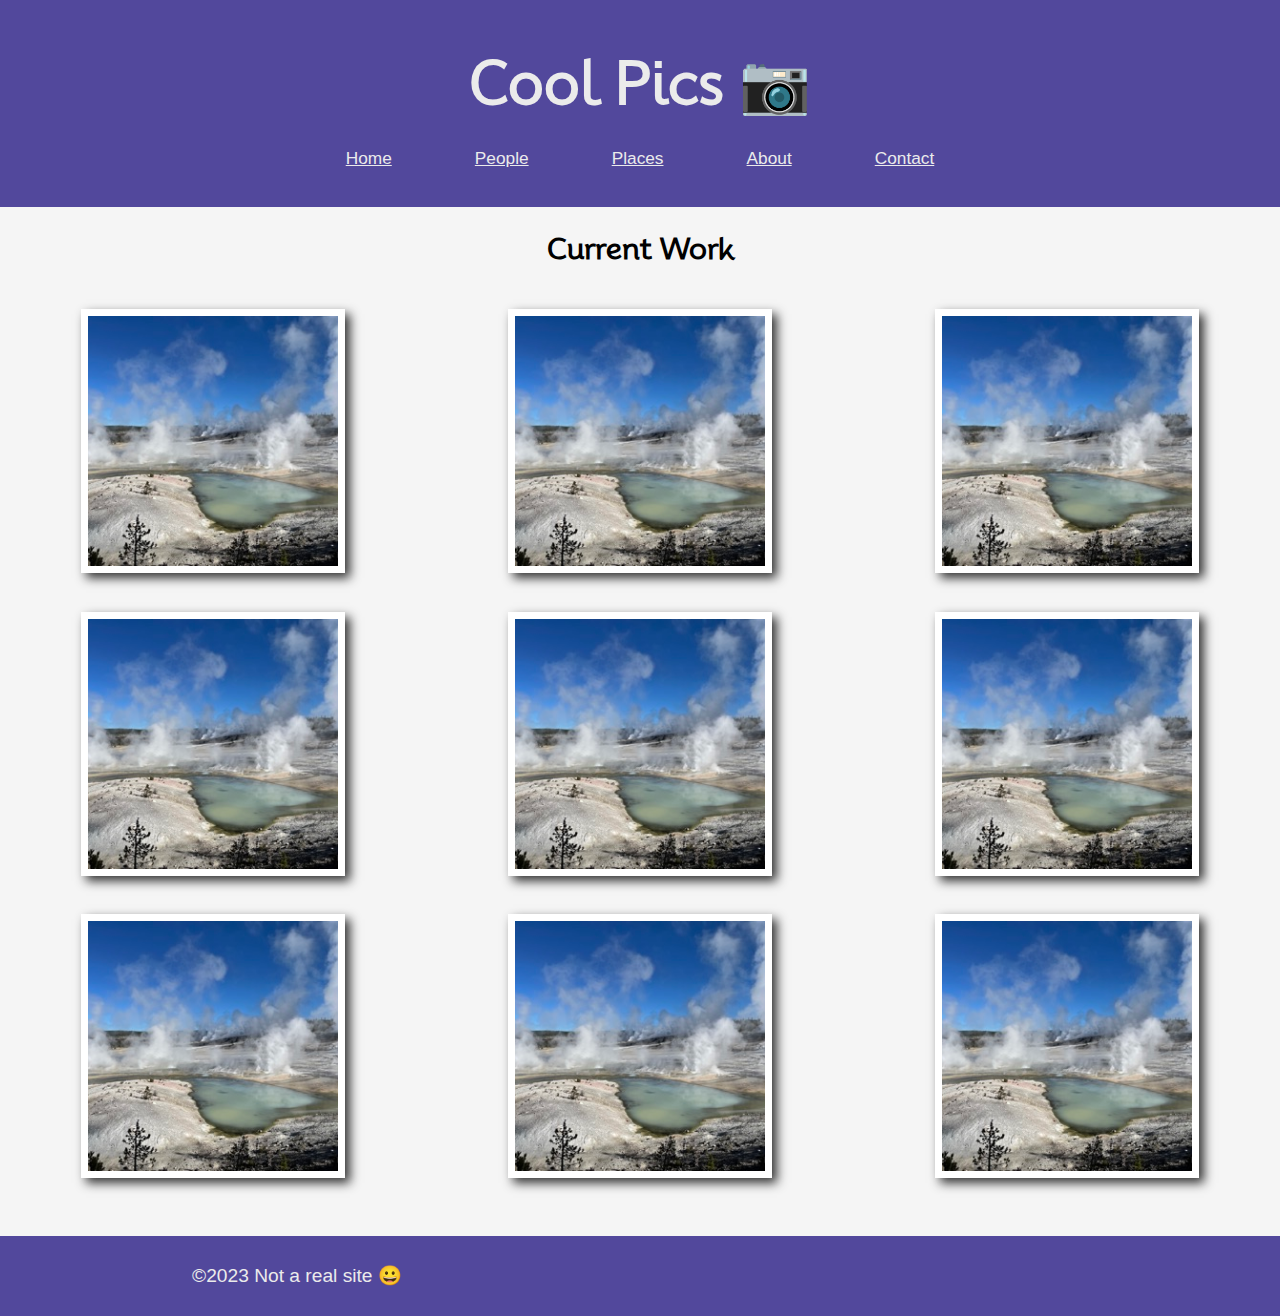
<file: coolpics/index.html>
<!DOCTYPE html>
<html lang="en">
<head>
    <meta charset="UTF-8">
    <meta name="viewport" content="width=device-width, initial-scale=1.0">
    <meta name="description" content="A webpage dedicated to cool pictures.">
    <meta name="author" content="David Schaad">
    <title>Cool Pics</title>
    <link rel="stylesheet" href="coolpics.css">
    <script src="coolpics.js" defer></script>
</head>
<body>
    <header>
        <h1> Cool Pics 📷</h1>
        <button id="menu">Menu</button>
        <nav class="hide">
            <a href="#">Home</a>
            <a href="#">People</a>
            <a href="#">Places</a>
            <a href="#">About</a>
            <a href="#">Contact</a>
        </nav>
    </header>
    
    <main>
        <h2>Current Work</h2>
        <section class="gallery">
            <img src="norris-sm.jpeg" alt="small image 1">
            <img src="norris-sm.jpeg" alt="small image 2">
            <img src="norris-sm.jpeg" alt="small image 3">
            <img src="norris-sm.jpeg" alt="small image 4">
            <img src="norris-sm.jpeg" alt="small image 5">
            <img src="norris-sm.jpeg" alt="small image 6">
            <img src="norris-sm.jpeg" alt="small image 7">
            <img src="norris-sm.jpeg" alt="small image 8">
            <img src="norris-sm.jpeg" alt="small image 9">
        </section>
    </main>

    <footer>
        <p>©2023 Not a real site 😀<p>
    </footer>
</body>
</html>
</file>
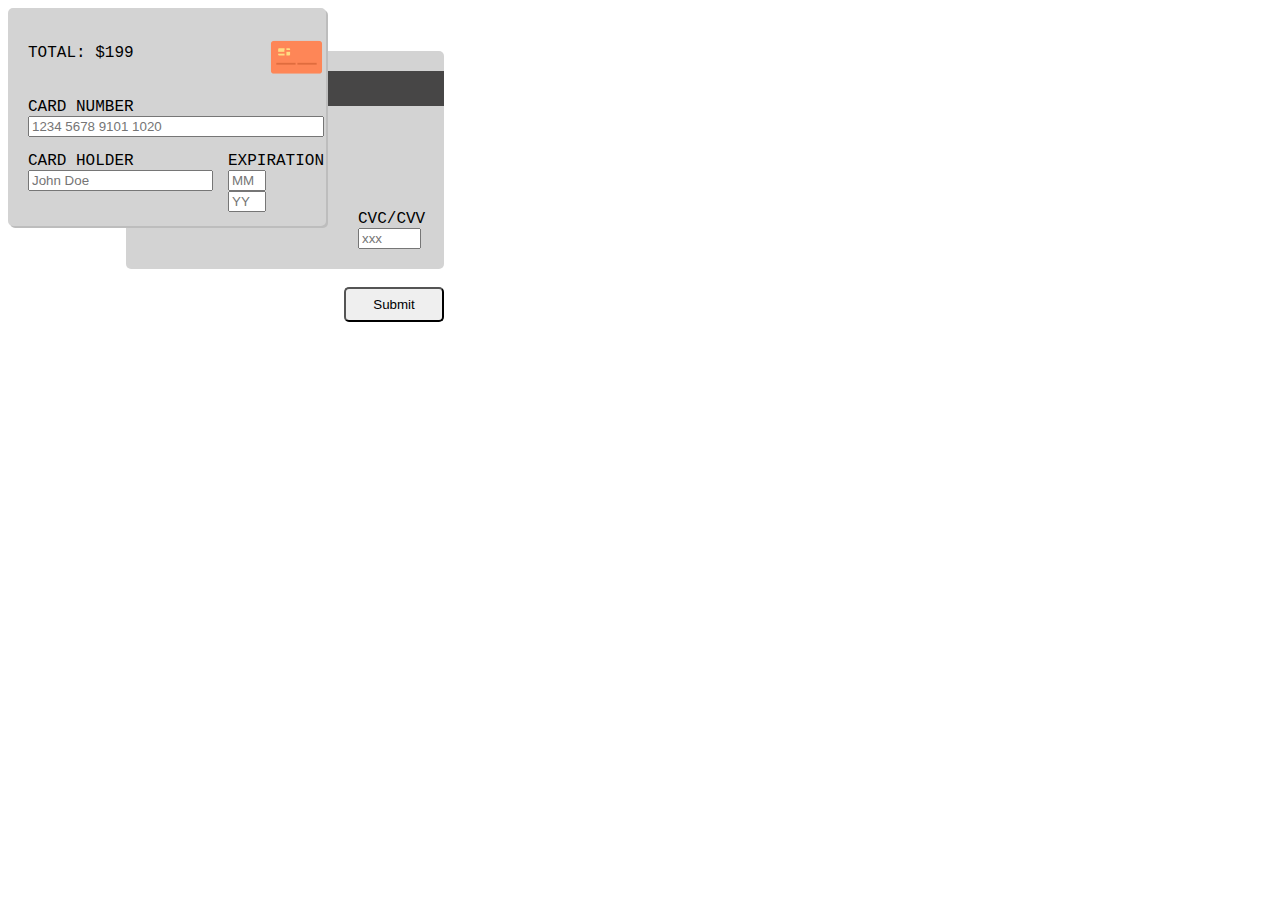
<file: creditcard/index.html>
<!DOCTYPE html>
<html lang="en">
<head>
    <meta charset="UTF-8">
    <meta name="viewport" content="width=device-width, initial-scale=1.0">
    <meta name="description" content="An example form for credit card info.">
    <meta name="author" content="David Schaad">
    <title>Credit Card Form</title>
    <link rel="stylesheet" href="creditcard.css">
    <link rel="icon" href="../favicon.png" type="image/png">
</head>
<body>
    <form>
        <div id="card-front">
            <div id="total">    
                <p>TOTAL: $199</p>
            </div>
            
            <img class="card-image" src="[data-uri]" height="55px">
            
            <div id="card-number-input">
                <label for="card-number">CARD NUMBER</label>
                <input type="text" id="card-number" name="card-number" pattern="[0-9]{16}" placeholder="1234 5678 9101 1020">
            </div>

            <div id="card-holder-input">
                <label for="card-holder">CARD HOLDER</label>
                <input type="text" id="card-holder" name="card-holder" placeholder="John Doe">
            </div>

            <div id="expiration-input">
                <label for="expiration">EXPIRATION</label>
                <input type="text" id="month" name="month" pattern="[0-1][0-9]" placeholder="MM">
                <input type="text" id="year" name="year" pattern="[0-9]{2}" placeholder="YY">
            </div>
        </div>
        <div id="card-back">
            <div id="bar"></div>
            <div id="cvc-input">
                <label for="cvc">CVC/CVV</label>
                <input type="text" id="code" name="code" pattern="[0-9]{3}" placeholder="xxx">
            </div>
        </div>
        <button id="submit">Submit</button>
    </form>
</body>
</html>
</file>
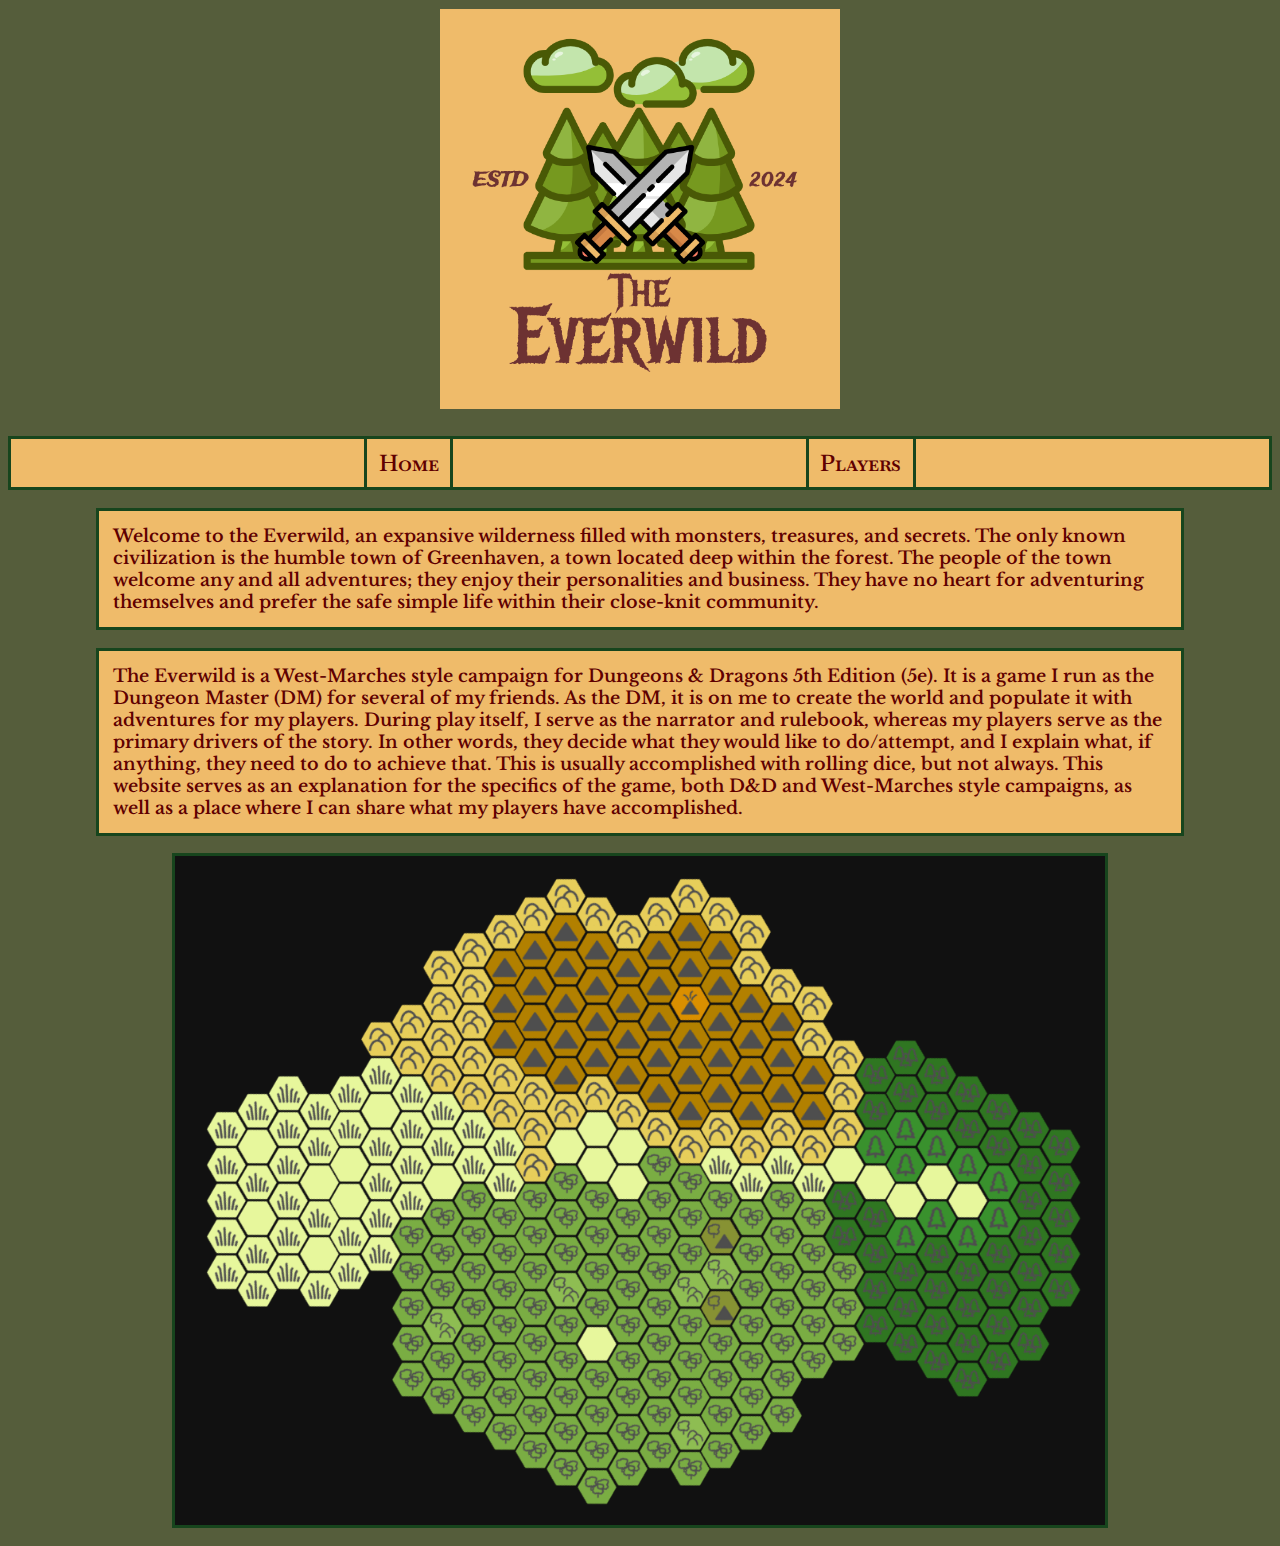
<file: everwild/index.html>
<!DOCTYPE html>
<html lang="en">
<head>
    <meta charset="UTF-8">
    <meta name="description" content="Learn about The Everwild, a West-Marches style D&D campaign">
    <meta name="author" content="David Schaad">
    <meta name="viewport" content="width=device-width, initial-scale=1.0">
    <title>The Everwild</title>
    <link rel="stylesheet" href="style.css">
</head>
<body>
    <header>
        <img id="logo" src="images/Everwild.png" alt="logo for the everwild">

        <nav>
            <a href="index.html">Home</a>
            <a href="players.html">Players</a>
        </nav>
    </header>

    <main>
        <p>Welcome to the Everwild, an expansive wilderness filled with monsters, treasures, and secrets. The only known civilization is the humble town of Greenhaven, a town located deep within the forest. The people of the town welcome any and all adventures; they enjoy their personalities and business. They have no heart for adventuring themselves and prefer the safe simple life within their close-knit community.</p>

        <p>The Everwild is a West-Marches style campaign for Dungeons & Dragons 5th Edition (5e). It is a game I run as the Dungeon Master (DM) for several of my friends. As the DM, it is on me to create the world and populate it with adventures for my players. During play itself, I serve as the narrator and rulebook, whereas my players serve as the primary drivers of the story. In other words, they decide what they would like to do/attempt, and I explain what, if anything, they need to do to achieve that. This is usually accomplished with rolling dice, but not always. This website serves as an explanation for the specifics of the game, both D&D and West-Marches style campaigns, as well as a place where I can share what my players have accomplished.</p>

        <img id="map" src="images/The Everwild Map.png" alt="overworld map of the everwild">
    </main>

    <footer>

    </footer>
</body>
</html>
</file>
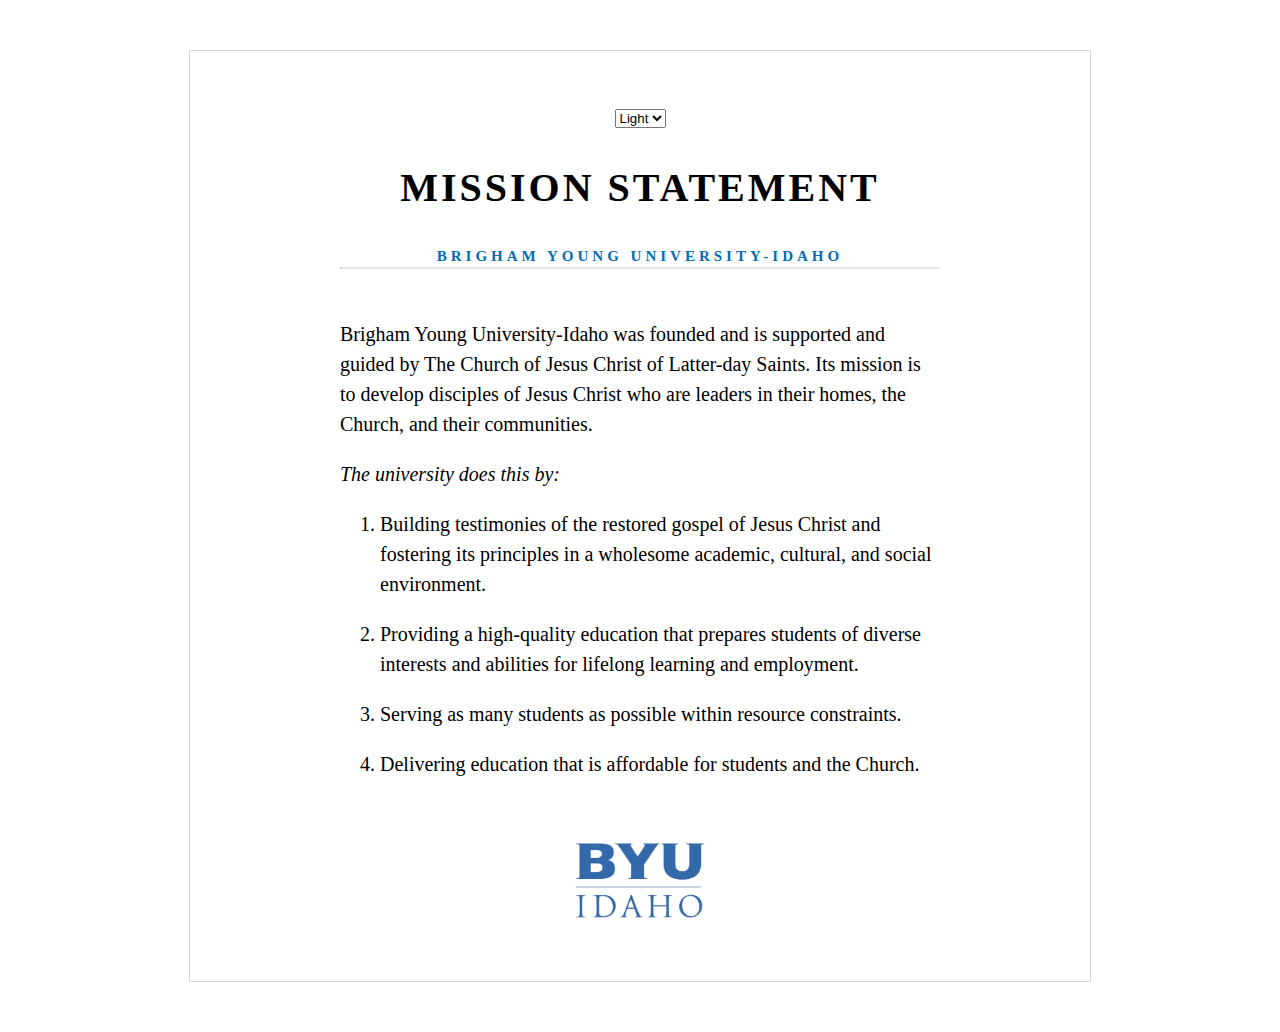
<file: mission/index.html>
<!DOCTYPE html>
<html lang="en">
<head>
    <meta charset="UTF-8">
    <meta name="viewport" content="width=device-width, initial-scale=1.0">
    <meta name="description" content="A recreation of the BYU-Idaho university mission statement using HTML and CSS.">
    <meta name="author" content="David Schaad">
    <title>BYUI Mission Statement</title>
    <link rel="stylesheet" href="styles.css">
    <script src="mission.js" defer></script>
</head>
<body>
    <div class="content">
        <header>
            <select name="theme">
                <option value="light">Light</option>
                <option value="dark">Dark</option>
            </select>

            <h1>Mission Statement</h1>
            <h2>Brigham Young University-Idaho</h2>
            <hr>
        </header>
        <main>    
            <p>
                Brigham Young University-Idaho was founded and is supported and guided by The Church of Jesus Christ of Latter-day Saints. Its mission is to develop disciples of Jesus Christ who are leaders in their homes, the Church, and their communities.
            </p>
            <p><em>The university does this by:</em></p>
            <ol>
                <li>
                    Building testimonies of the restored gospel of Jesus Christ and fostering its principles in a wholesome academic, cultural, and social environment.
                </li>
                <li>
                    Providing a high-quality education that prepares students of diverse interests and abilities for lifelong learning and employment. 
                </li>
                <li>
                    Serving as many students as possible within resource constraints. 
                </li>
                <li>
                    Delivering education that is affordable for students and the Church.
                </li>
            </ol>
        </main>
        <footer>
            <img src="byui-logo_blue.webp" alt="BYUI logo">
        </footer>
    </div>
</body>
</html>
</file>
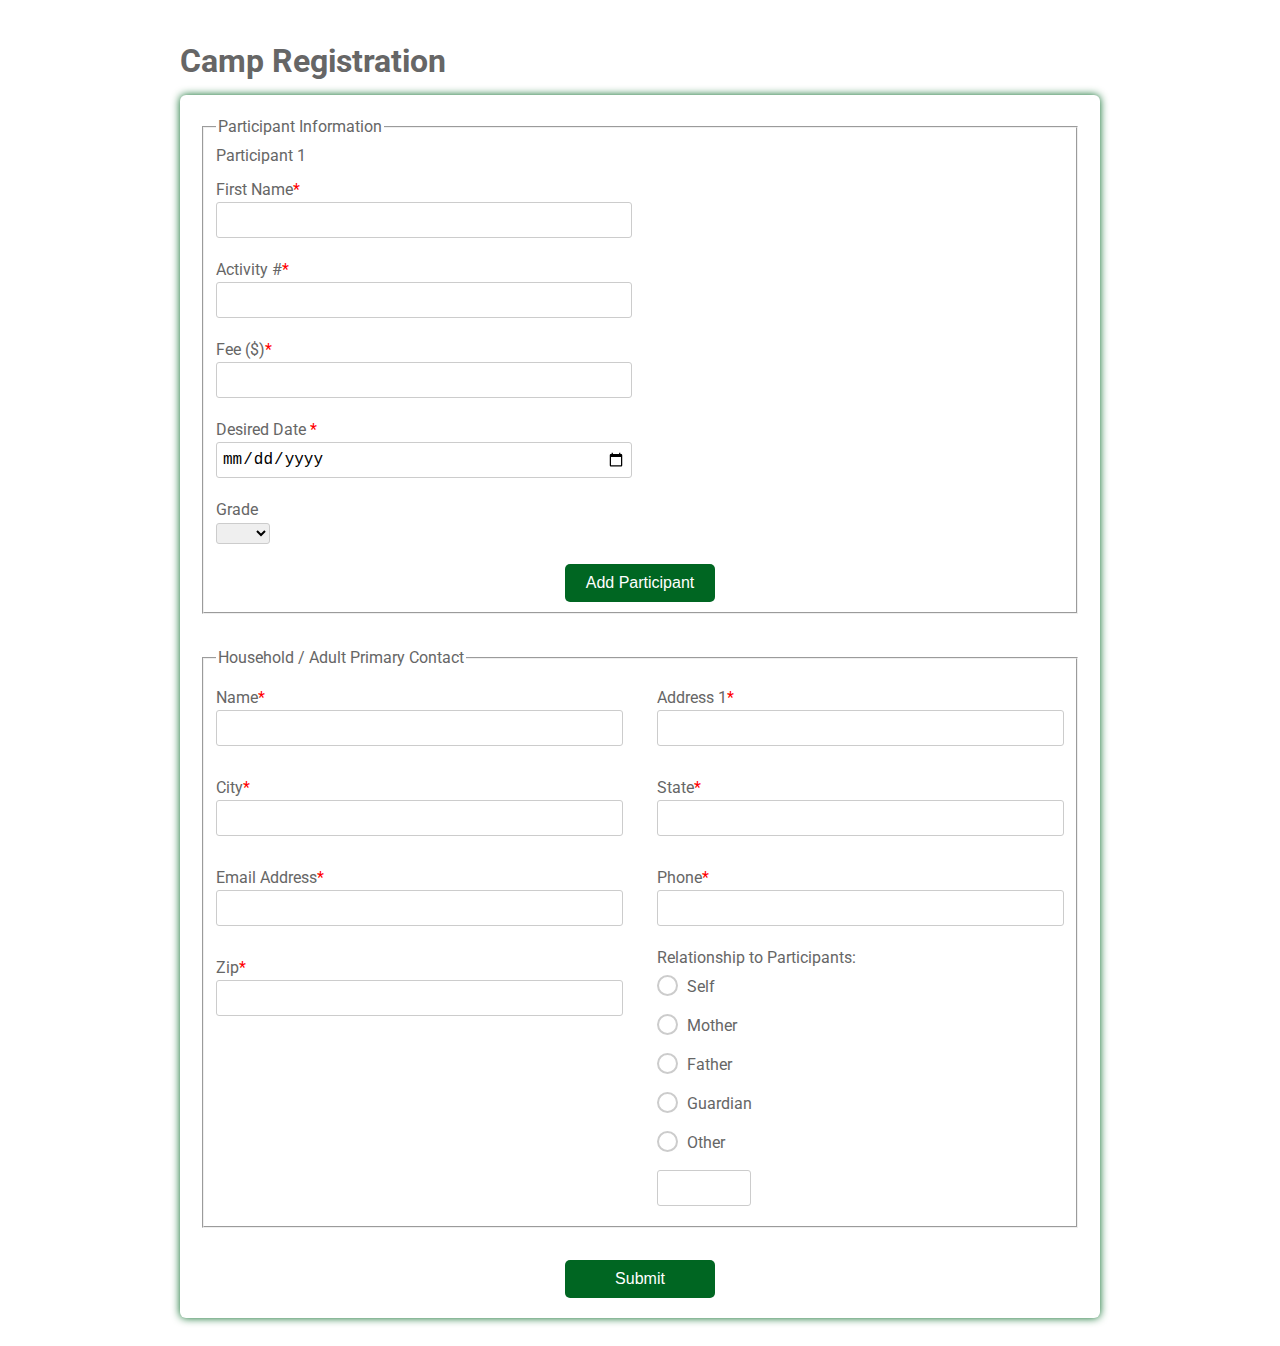
<file: register/index.html>
<!DOCTYPE html>
<html>
  <!-- Example based off of https://www.w3docs.com/learn-html/html-form-templates.html -->
  <head>
    <meta charset="UTF-8">
    <meta name="viewport" content="width=device-width, initial-scale=1.0">
    <meta name="description" content="An example form for camp registration.">
    <meta name="author" content="David Schaad">
    <title>Camp Registration</title>
    <link
      href="https://fonts.googleapis.com/css?family=Roboto:300,400,500,700"
      rel="stylesheet"
    />
    <link rel="icon" href="../favicon.png" type="image/png">
    <link rel="stylesheet" href="register.css" />
    <script src="register.js" type="module"></script>
  </head>
  <body>
    <div class="testbox">
      <h1>Camp Registration</h1>
      <form>
        <fieldset class="participants">
          <legend>Participant Information</legend>
          <section class="participant1">
            <p>Participant 1</p>
            <div class="item">
              <label for="fname"> First Name<span>*</span></label>
              <input id="fname" type="text" name="fname" value="" required />
            </div>
            <div class="item activities">
              <label for="activity">Activity #<span>*</span></label>
              <input id="activity" type="text" name="activity" />
            </div>
            <div class="item">
              <label for="fee">Fee ($)<span>*</span></label>
              <input id="fee" type="number" name="fee" />
            </div>
            <div class="item">
              <label for="date">Desired Date <span>*</span></label>
              <input id="date" type="date" name="date" />
            </div>
            <div class="item">
              <p>Grade</p>
              <select>
                <option selected value="" disabled selected></option>
                <option value="1">1st</option>
                <option value="2">2nd</option>
                <option value="3">3rd</option>
                <option value="4">4th</option>
                <option value="5">5th</option>
                <option value="6">6th</option>
                <option value="7">7th</option>
                <option value="8">8th</option>
                <option value="9">9th</option>
                <option value="10">10th</option>
                <option value="11">11th</option>
                <option value="12">12th</option>
              </select>
            </div>
          </section>
          <button type="button" id="add">Add Participant</button>
        </fieldset>

        <fieldset>
          <legend>Household / Adult Primary Contact</legend>
          <div class="columns">
            <div class="item">
              <label for="adult_name">Name<span>*</span></label>
              <input id="adult_name" type="text" name="adult_name" />
            </div>

            <div class="item">
              <label for="address1">Address 1<span>*</span></label>
              <input id="address1" type="text" name="address1" />
            </div>

            <div class="item">
              <label for="city">City<span>*</span></label>
              <input id="city" type="text" name="city" />
            </div>
            <div class="item">
              <label for="state">State<span>*</span></label>
              <input id="state" type="text" name="state" />
            </div>
            <div class="item">
              <label for="eaddress">Email Address<span>*</span></label>
              <input id="eaddress" type="text" name="eaddress" />
            </div>
            <div class="item">
              <label for="phone">Phone<span>*</span></label>
              <input id="phone" type="tel" name="phone" />
            </div>
            <div class="item">
              <label for="zip">Zip<span>*</span></label>
              <input id="zip" type="text" name="zip" />
            </div>

            <div class="question">
              <label>Relationship to Participants:</label>
              <div class="question-answer">
                <div>
                  <input
                    type="radio"
                    value="self"
                    id="radio_3"
                    name="relationship"
                  />
                  <label for="radio_3" class="radio"><span>Self</span></label>
                </div>
                <div>
                  <input
                    type="radio"
                    value="mother"
                    id="radio_4"
                    name="relationship"
                  />
                  <label for="radio_4" class="radio"><span>Mother</span></label>
                </div>
                <div>
                  <input
                    type="radio"
                    value="father"
                    id="radio_5"
                    name="relationship"
                  />
                  <label for="radio_5" class="radio"><span>Father</span></label>
                </div>
                <div>
                  <input
                    type="radio"
                    value="guardian"
                    id="radio_6"
                    name="relationship"
                  />
                  <label for="radio_6" class="radio"
                    ><span>Guardian</span></label
                  >
                </div>
                <div>
                  <input
                    type="radio"
                    value="other"
                    id="radio_7"
                    name="relationship"
                  />
                  <label for="radio_7" class="radio"><span>Other</span></label>
                  <input type="text" />
                </div>
              </div>
            </div>
          </div>
        </fieldset>
        <div class="btn-block">
          <button type="submit" id="submitButton">Submit</button>
        </div>
      </form>
      <section id="summary"></section>
    </div>
  </body>
</html>
</file>
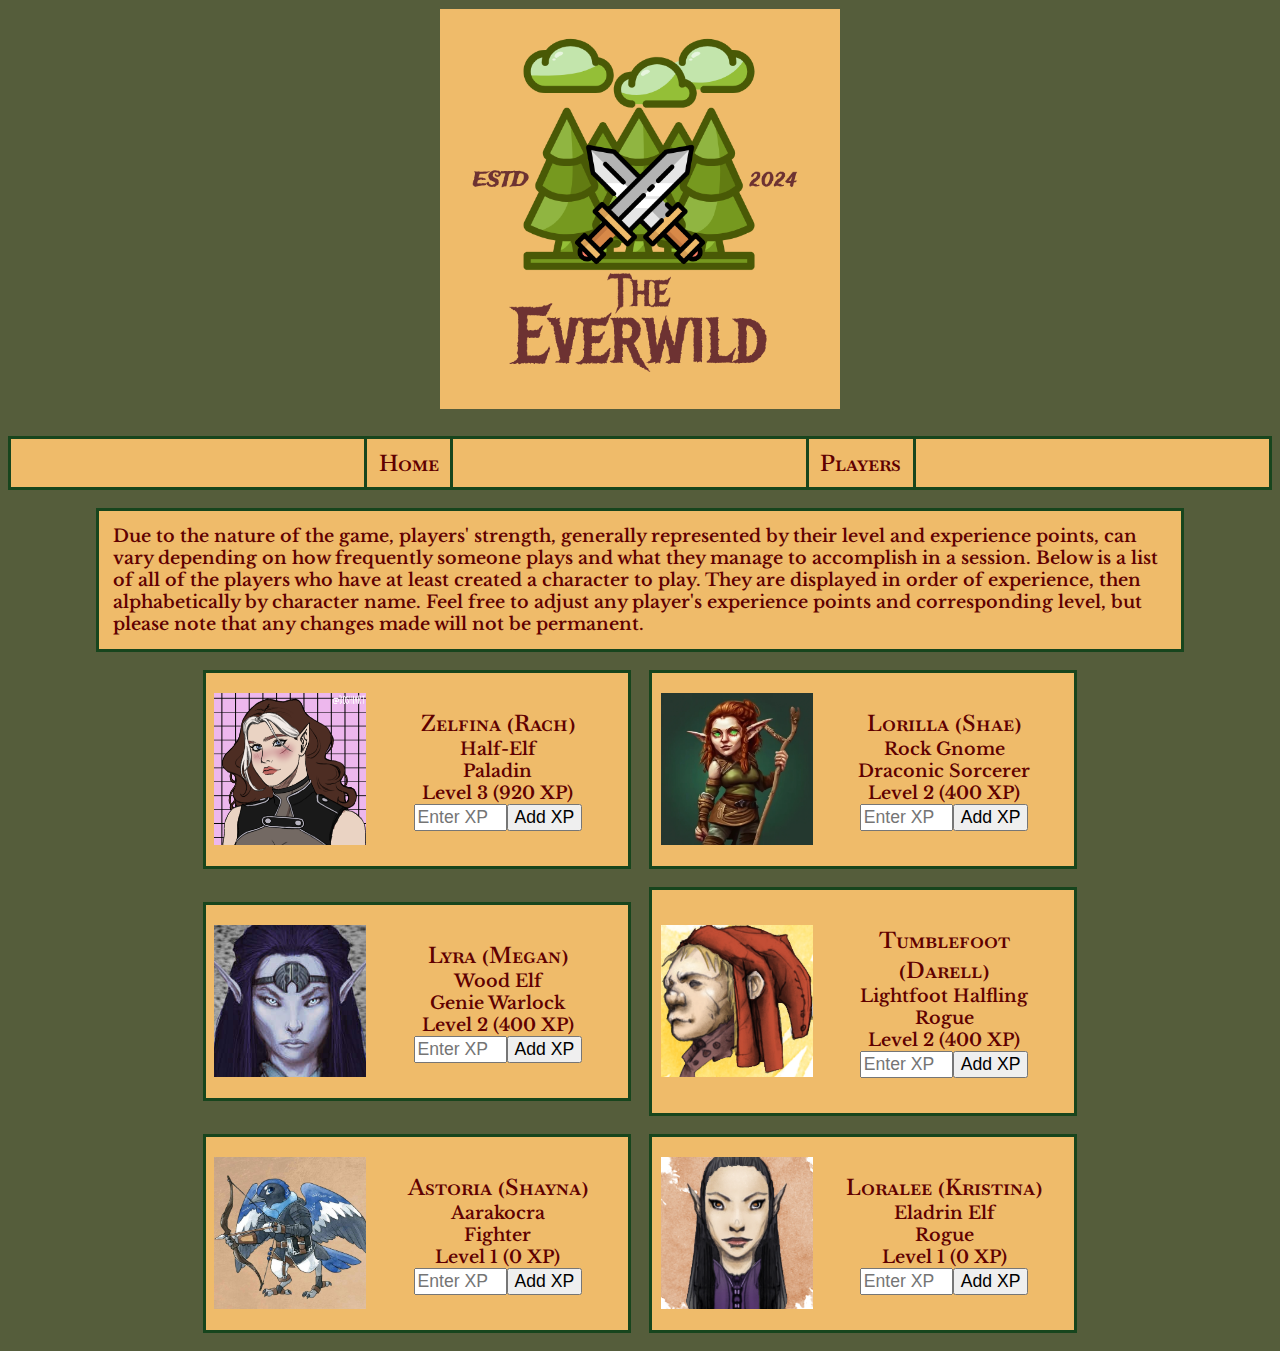
<file: everwild/players.html>
<!DOCTYPE html>
<html lang="en">
<head>
    <meta charset="UTF-8">
    <meta name="description" content="Learn about The Everwild, a West-Marches style D&D campaign">
    <meta name="author" content="David Schaad">
    <meta name="viewport" content="width=device-width, initial-scale=1.0">
    <title>Players</title>
    <link rel="stylesheet" href="style.css">
    <script src="main.js" type="module"></script>
</head>
<body>
    <header>
        <img id="logo" src="images/Everwild.png" alt="logo for the everwild">

        <nav>
            <a href="index.html">Home</a>
            <a href="players.html">Players</a>
        </nav>
    </header>

    <main>
        <p>Due to the nature of the game, players' strength, generally represented by their level and experience points, can vary depending on how frequently someone plays and what they manage to accomplish in a session. Below is a list of all of the players who have at least created a character to play. They are displayed in order of experience, then alphabetically by character name. Feel free to adjust any player's experience points and corresponding level, but please note that any changes made will not be permanent.</p>
        <div id="player-list"></div>
    </main>

    <footer>

    </footer>
</body>
</html>
</file>
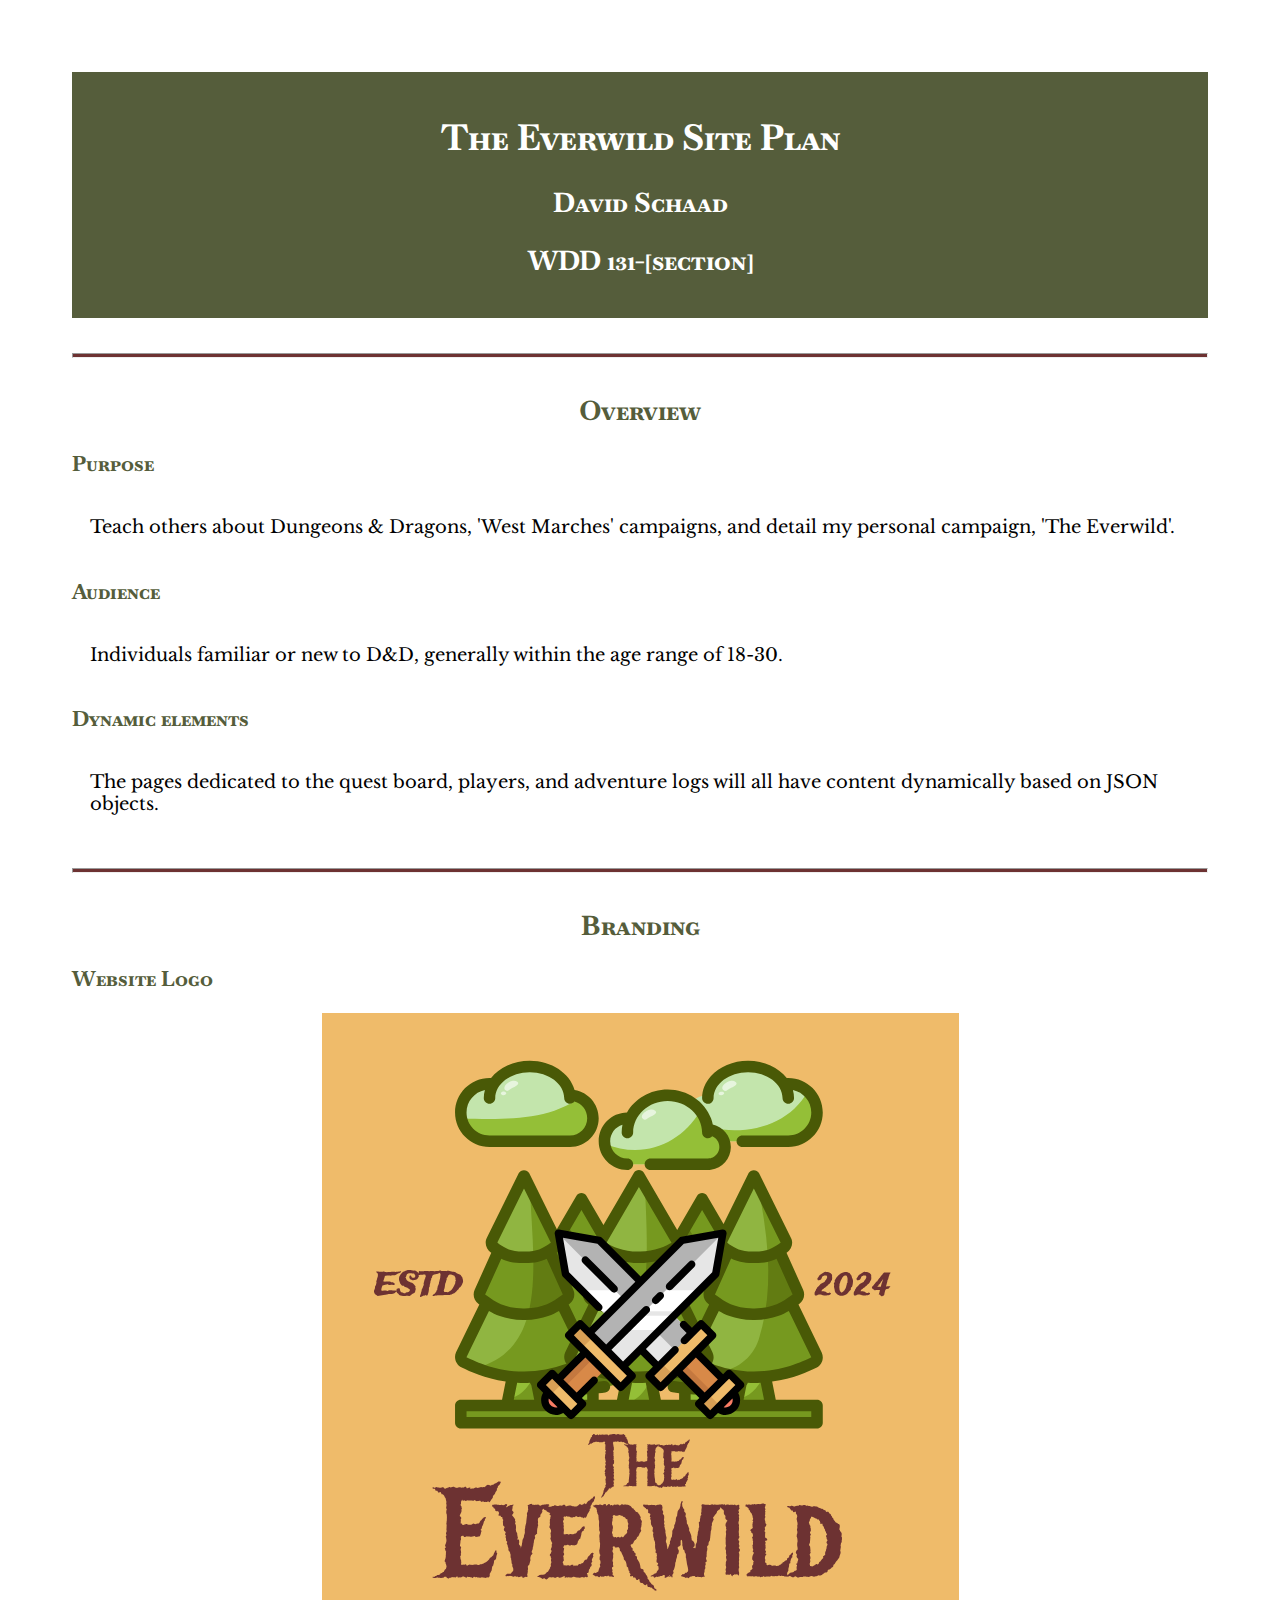
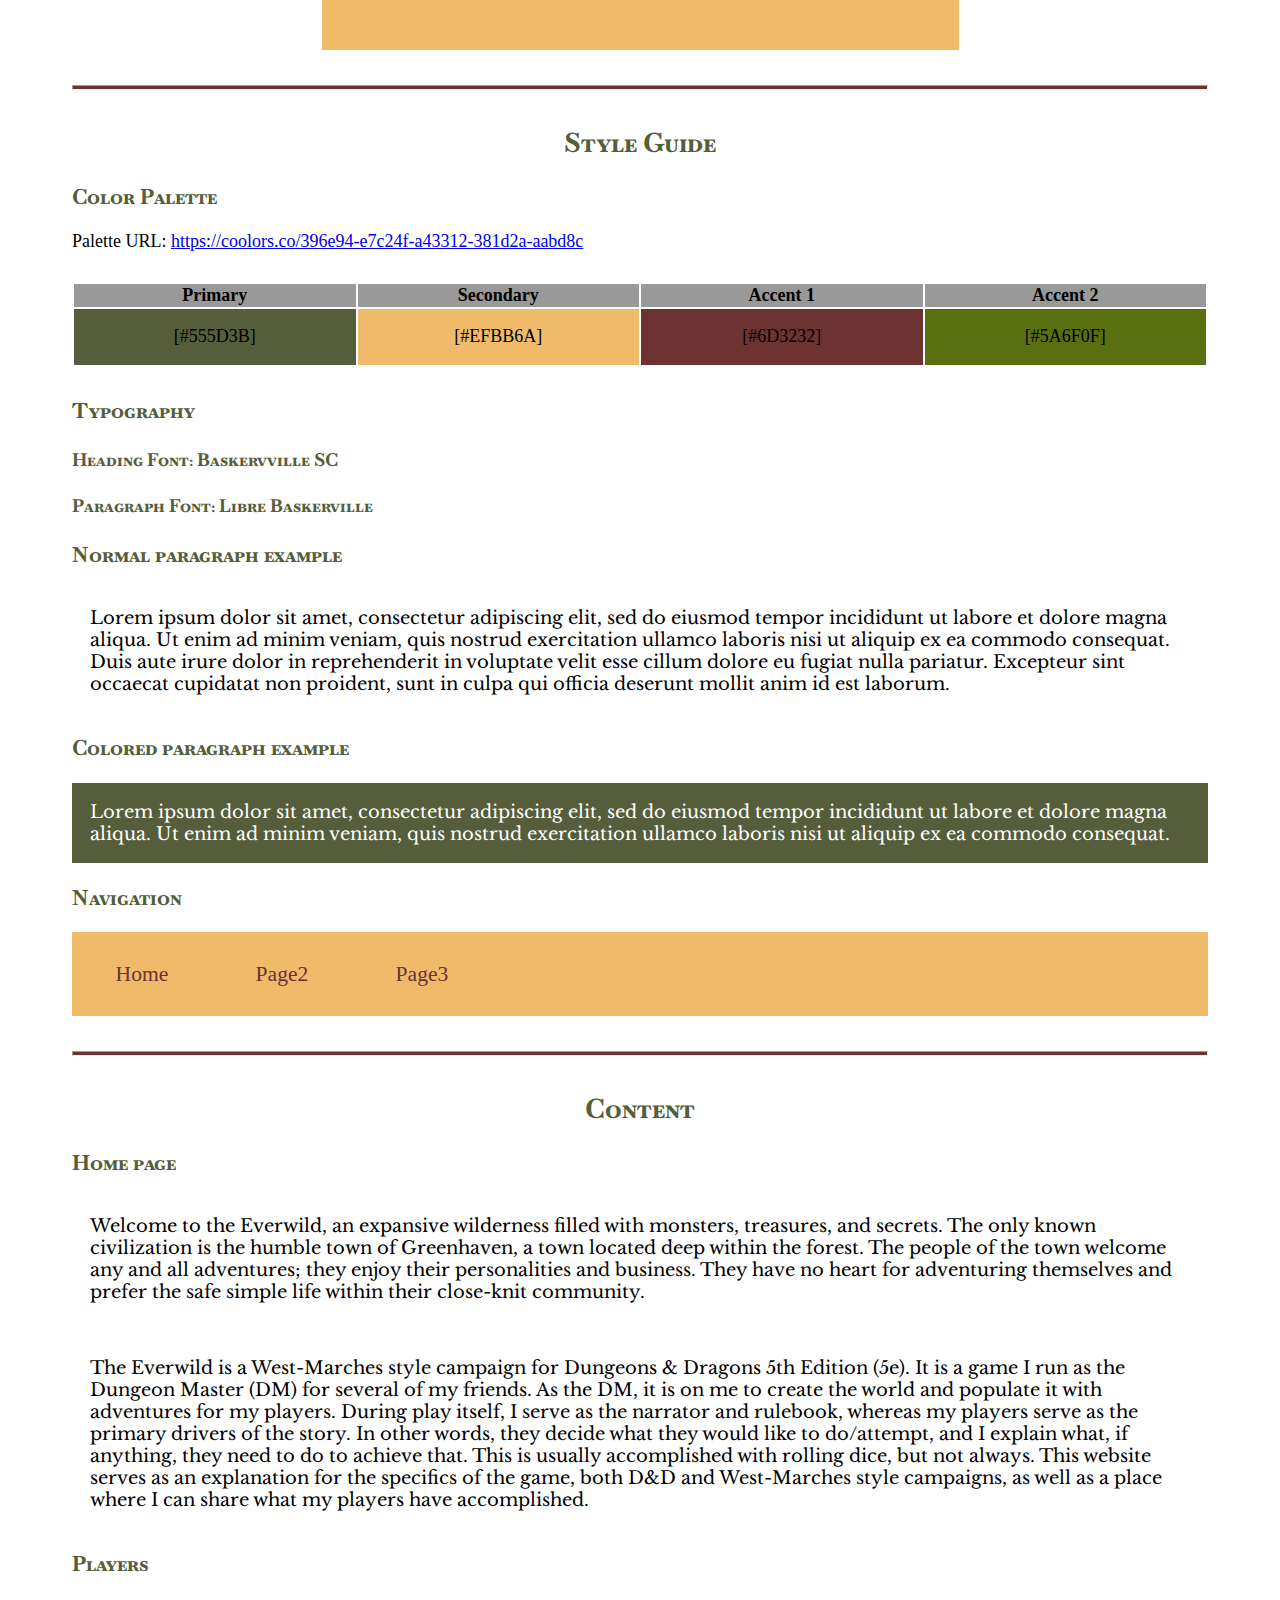
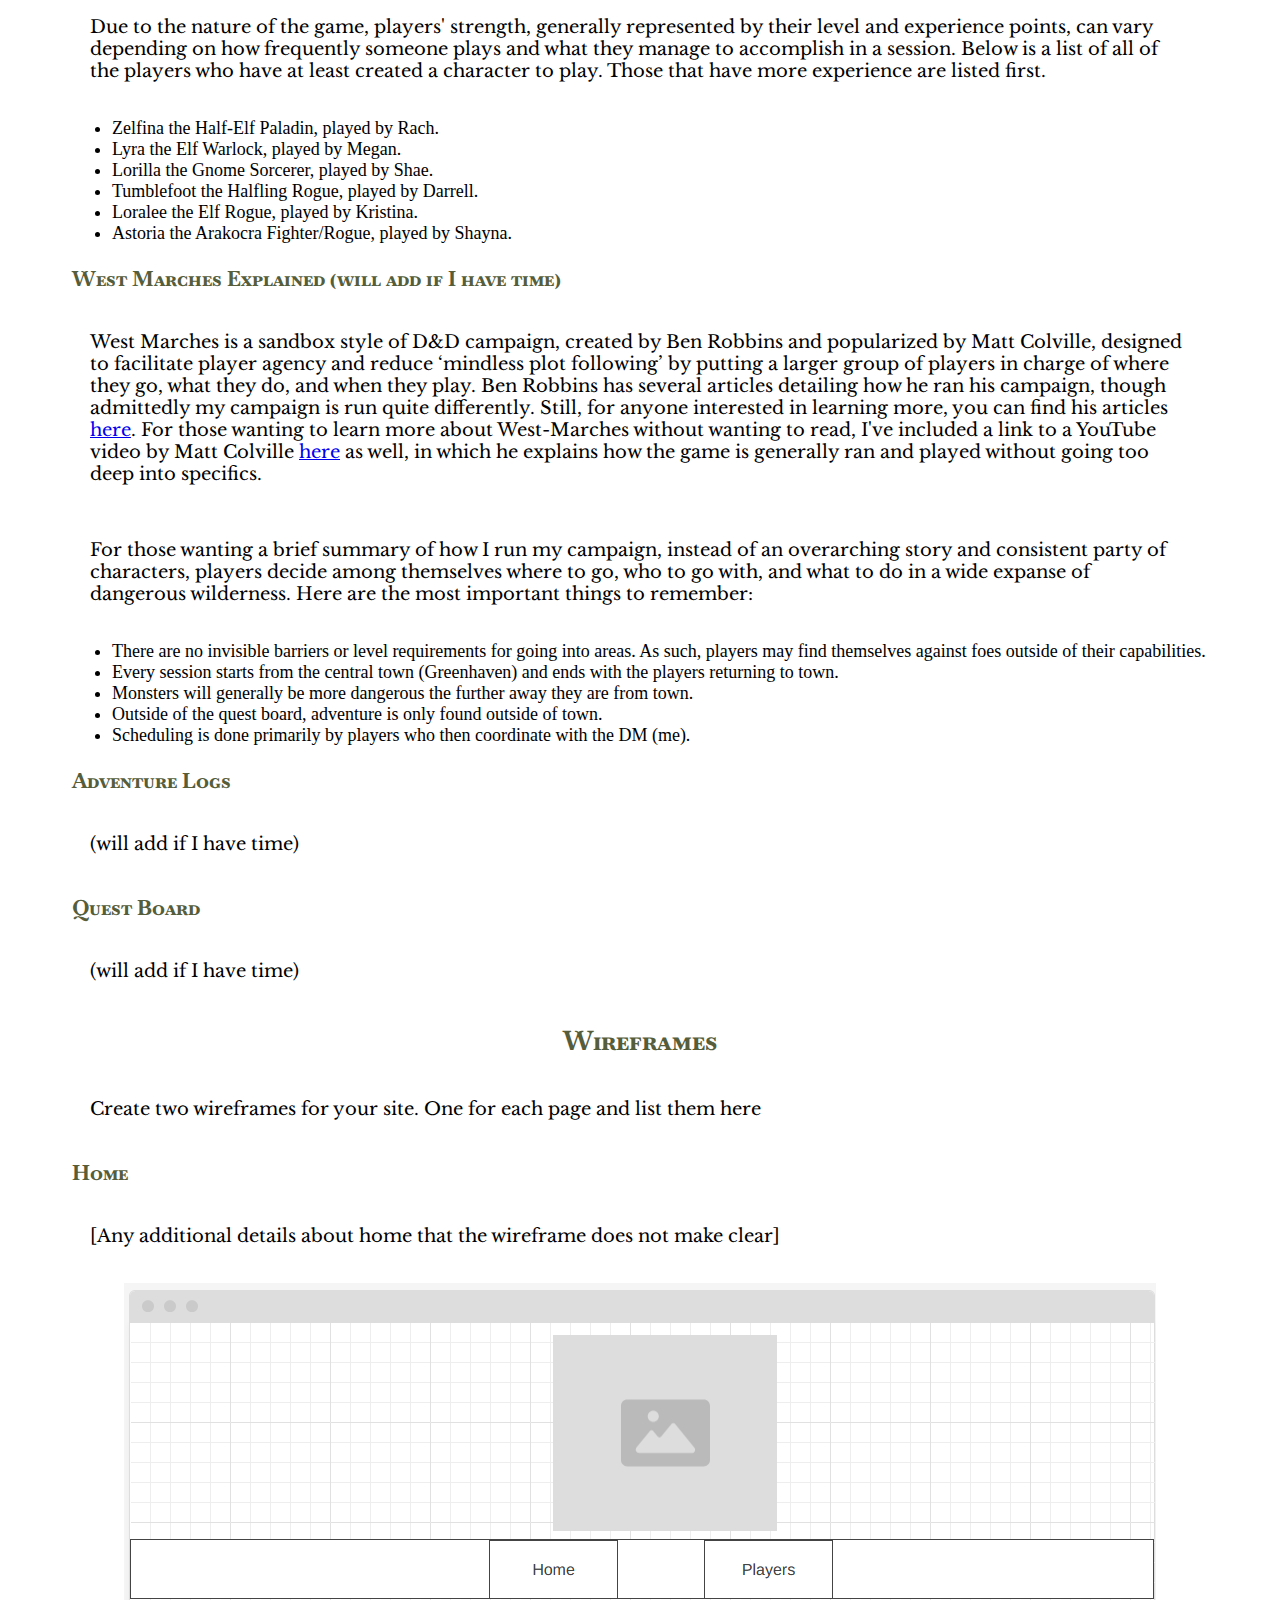
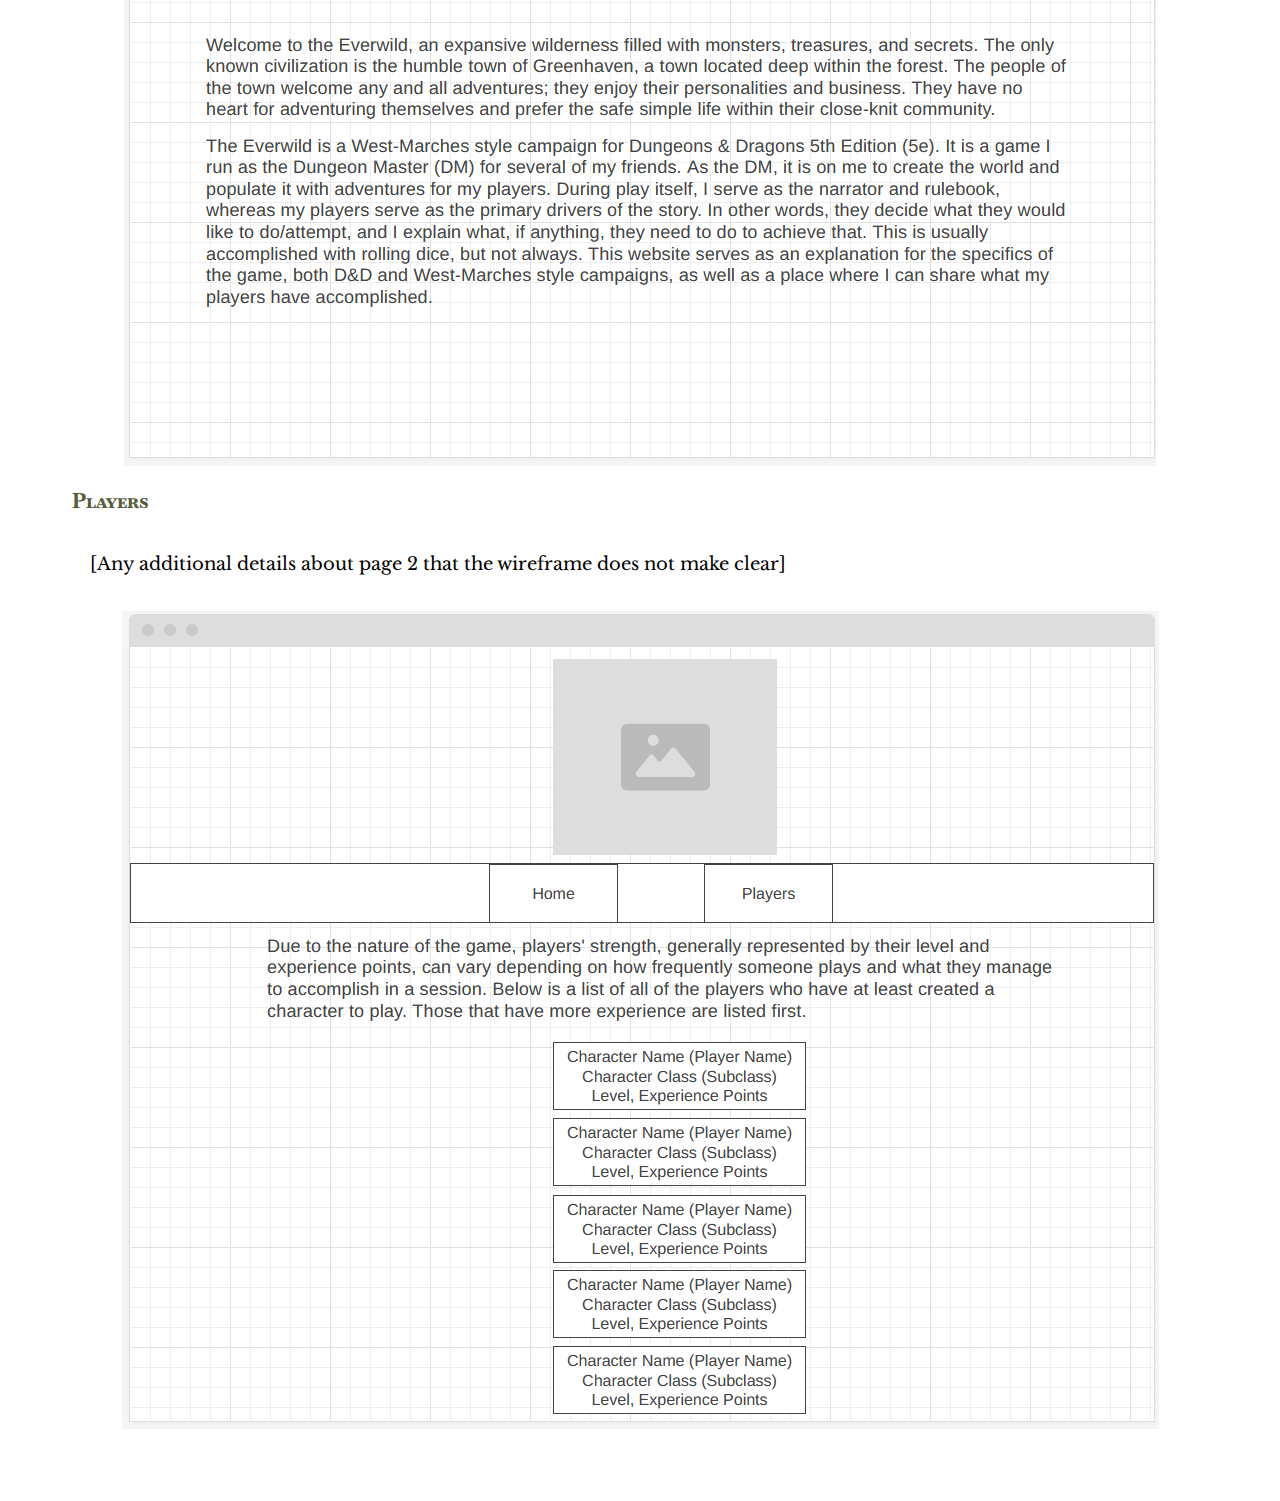
<file: everwild/site-plan.html>
<!DOCTYPE html>
<html lang="en-us">
	<head>
		<meta charset="utf-8" />
		<title>Site Plan</title>
		<link type="text/css" rel="stylesheet" href="site-plan.css" />
	</head>

	<body>
		<header>
			<h1>The Everwild Site Plan</h1>
			<h2>David Schaad</h2>
			<h2>WDD 131-[section]</h2>
			<!-- In the header above, add the name or your site, your name and class number. For example if you are in section 3 you would put WDD 131.03 -->
		</header>
		<main>
			<!-- ------------------------Steps 2-3------------------------------ -->
			<hr />
			<h2>Overview</h2>
			<h3>Purpose</h3>
			<p>Teach others about Dungeons & Dragons, 'West Marches' campaigns, and detail my personal campaign, 'The Everwild'.</p>
			<!-- change this -->

			<h3>Audience</h3>
			<p>Individuals familiar or new to D&D, generally within the age range of 18-30.</p>
			<!-- change this -->

			<h3>Dynamic elements</h3>
			<p>The pages dedicated to the quest board, players, and adventure logs will all have content dynamically based on JSON objects.</p>
			<!-- change this -->

			<hr />
			<h2>Branding</h2>
			<h3>Website Logo</h3>
			<!-- Replace this with some sort of logo for your site.  A logo can be as simple as the name of your site in a nice font :) -->
			<img src="images/Everwild.png" alt="Logo image" />
			<hr />
			<h2>Style Guide</h2>

			<!-- ------------------------Steps 4-8------------------------------ -->

			<h3>Color Palette</h3>
			<!--  The colors you choose for a website are one of the most important decisions you will make. Follow the instructions on the activity in iLearn then return and replace the color codes below with the hex color codes (the 6 digit numbers that show at the bottom of each color) for the colors you have chosen below.  You should have at least 2 colors but do not have to fill in all 4 if you do not need them.  -->

			<!-- Copy and paste the URL to your finished palette below Make sure to paste it into both spots -->
			Palette URL:
			<a
				href="https://coolors.co/396e94-e7c24f-a43312-381d2a-aabd8c"
				target="_blank"
				>https://coolors.co/396e94-e7c24f-a43312-381d2a-aabd8c</a
			>

			<table class="colors">
				<tbody>
					<tr>
						<th>Primary</th>
						<th>Secondary</th>
						<th>Accent 1</th>
						<th>Accent 2</th>
					</tr>
					<!-- Replace the numbers in the boxes below with your hex color codes. Then switch to the site-plan.css file and change your colors there as well. -->
					<tr>
						<td class="primary">[#555D3B]</td>
						<td class="secondary">[#EFBB6A]</td>
						<td class="accent1">[#6D3232]</td>
						<td class="accent2">[#5A6F0F]</td>
					</tr>
				</tbody>
			</table>

			<!-- ------------------------Step 9------------------------------ -->

			<h3>Typography</h3>
			<!-- Choose a font for your paragraphs (body copy) and headlines. What font(s) have you chosen? Why did you choose what you did?  Make sure to review the list of web safe fonts at W3Schools.org as a starting point.  Think also about which of your colors above you might use for background and font colors. -->

			<h4>
				Heading Font: Baskervville SC
				<!-- change this -->
			</h4>
			<h4>
				Paragraph Font: Libre Baskerville
				<!-- change this -->
			</h4>
			<h3>Normal paragraph example</h3>
			<p>
				Lorem ipsum dolor sit amet, consectetur adipiscing elit, sed do eiusmod
				tempor incididunt ut labore et dolore magna aliqua. Ut enim ad minim
				veniam, quis nostrud exercitation ullamco laboris nisi ut aliquip ex ea
				commodo consequat. Duis aute irure dolor in reprehenderit in voluptate
				velit esse cillum dolore eu fugiat nulla pariatur. Excepteur sint
				occaecat cupidatat non proident, sunt in culpa qui officia deserunt
				mollit anim id est laborum.
			</p>
			<h3>Colored paragraph example</h3>
			<p class="colored">
				Lorem ipsum dolor sit amet, consectetur adipiscing elit, sed do eiusmod
				tempor incididunt ut labore et dolore magna aliqua. Ut enim ad minim
				veniam, quis nostrud exercitation ullamco laboris nisi ut aliquip ex ea
				commodo consequat.
			</p>

			<!-- ------------------------Step 10------------------------------ -->

			<h3>Navigation</h3>
			<!-- Think about how you want your navigation bar to look. In the site-plan.css file change the colors to your colors to get the look you desire. -->
			<nav>
				<a href="#">Home</a>
				<a href="#">Page2</a>
				<a href="#">Page3</a>
			</nav>
			<hr />

			<h2>Content</h2>
			
			<h3>Home page</h3>
			<p>Welcome to the Everwild, an expansive wilderness filled with monsters, treasures, and secrets. The only known civilization is the humble town of Greenhaven, a town located deep within the forest. The people of the town welcome any and all adventures; they enjoy their personalities and business. They have no heart for adventuring themselves and prefer the safe simple life within their close-knit community.</p>
			<p>The Everwild is a West-Marches style campaign for Dungeons & Dragons 5th Edition (5e). It is a game I run as the Dungeon Master (DM) for several of my friends. As the DM, it is on me to create the world and populate it with adventures for my players. During play itself, I serve as the narrator and rulebook, whereas my players serve as the primary drivers of the story. In other words, they decide what they would like to do/attempt, and I explain what, if anything, they need to do to achieve that. This is usually accomplished with rolling dice, but not always. This website serves as an explanation for the specifics of the game, both D&D and West-Marches style campaigns, as well as a place where I can share what my players have accomplished.</p>
			
			<h3>Players</h3>
			<p>Due to the nature of the game, players' strength, generally represented by their level and experience points, can vary depending on how frequently someone plays and what they manage to accomplish in a session. Below is a list of all of the players who have at least created a character to play. Those that have more experience are listed first.</p>
			<ul>
				<li>Zelfina the Half-Elf Paladin, played by Rach.</li>
				<li>Lyra the Elf Warlock, played by Megan.</li>
				<li>Lorilla the Gnome Sorcerer, played by Shae.</li>
				<li>Tumblefoot the Halfling Rogue, played by Darrell.</li>
				<li>Loralee the Elf Rogue, played by Kristina.</li>
				<li>Astoria the Arakocra Fighter/Rogue, played by Shayna.</li>
			</ul>

			<h3>West Marches Explained (will add if I have time)</h3>
			<p>West Marches is a sandbox style of D&D campaign, created by Ben Robbins and popularized by Matt Colville, designed to facilitate player agency and reduce ‘mindless plot following’ by putting a larger group of players in charge of where they go, what they do, and when they play. Ben Robbins has several articles detailing how he ran his campaign, though admittedly my campaign is run quite differently. Still, for anyone interested in learning more, you can find his articles <a href="https://arsludi.lamemage.com/index.php/78/grand-experiments-west-marches/">here</a>. For those wanting to learn more about West-Marches without wanting to read, I've included a link to a YouTube video by Matt Colville <a href="https://www.youtube.com/watch?v=oGAC-gBoX9k">here</a> as well, in which he explains how the game is generally ran and played without going too deep into specifics.</p>
			<p>For those wanting a brief summary of how I run my campaign, instead of an overarching story and consistent party of characters, players decide among themselves where to go, who to go with, and what to do in a wide expanse of dangerous wilderness. Here are the most important things to remember:</p>
			<ul>
				<li>There are no invisible barriers or level requirements for going into areas. As such, players may find themselves against foes outside of their capabilities.</li>
				<li>Every session starts from the central town (Greenhaven) and ends with the players returning to town.</li>
				<li>Monsters will generally be more dangerous the further away they are from town.</li>
				<li>Outside of the quest board, adventure is only found outside of town.</li>
				<li>Scheduling is done primarily by players who then coordinate with the DM (me).</li>
			</ul>

			<h3>Adventure Logs</h3>
			<p>(will add if I have time)</p>
			
			<h3>Quest Board</h3>
			<p>(will add if I have time)</p>

			<h2>Wireframes</h2>
			<p>
				Create two wireframes for your site. One for each page and list them
				here
			</p>

			<h3>Home</h3>
			<p>
				[Any additional details about home that the wireframe does not make
				clear]
			</p>
			<img src="images/Home Page Wireframe.png" alt="home page wireframe" />

			<h3>Players</h3>
			<p>
				[Any additional details about page 2 that the wireframe does not make
				clear]
			</p>
			<img src="images/Player Page Wireframe.png" alt="player page wireframe" />
		</main>
	</body>
</html>
</file>
<file: coolpics/coolpics.css>
@import url('https://fonts.googleapis.com/css2?family=Mooli&display=swap');
:root {
--primary-color: #52489c;
--secondary-color: #59c3c3;
--accent-color: #f45b69;
--text-dark: #333;
--text-light: #ebebeb;
--primary-font: Arial, Helvetica,sans-serif;
--secondary-font: Mooli, san-serif;
}

body {
    font-family: var(--primary-font);
    font-size: 1.2em;
    background-color: whitesmoke;
    margin: 0 auto;
    text-align: center;
}

h1, h2 {
    font-family: var(--secondary-font);
}

h1 {
    font-size: 3em;
    margin-bottom: 0.5em;
}

header {
    background-color: var(--primary-color);
    color: var(--text-light);
    padding: 0.5em 2em 1em;
    display: grid;
}

main {
    margin-bottom: 2em;
}

footer {
    background-color: var(--primary-color);
    color: var(--text-light);
    text-align: left;
    padding: 0.5em 2em;
}

nav a {
    font-size: 0.9em;
    color: var(--text-light);
    display: block;
    margin: 0.25em;
}

.gallery {
    display: grid;
}

.gallery img {
    max-width: 100%;
    height: 250px;
    width: 250px;
    object-fit: cover;
    border: 0.4em solid white;
    box-shadow: 5px 5px 10px var(--text-dark);
    margin: 1em auto;
}

button {
    background: none;
    border: none;
    color: white;
    font-size: 1.5em;
}

.hide {
    display: none;
}

#modal {
    display: grid;
    position: fixed;
    top: 0;
    left: 0;
    bottom: 0;
    right: 0;
    background-color: rgba(0, 0, 0, 0.75);
    grid-template: 1fr 1fr 1fr / 1fr;
    padding: 0 1em;
}

#close {
    color: white;
    grid-row: 1/2;
    grid-column: 1/3;
    text-align: right;
}

#modal img {
    max-height: 100%;
    max-width: 100%;
    grid-column: 1/2;
    grid-row: 2/3;

}

@media screen and (min-width: 700px) {
    .gallery {
        grid-template-columns: 1fr 1fr;
    }
    header {
        padding-bottom: 2em;
    }
}

@media screen and (min-width: 1000px) {
    .gallery {
        grid-template-columns: 1fr 1fr 1fr;
    }

    #menu {
        display: none;
    }

    nav a {
        display: inline;
        padding: 2em;
    }

    footer {
        padding-left: 10em;
    }

    #modal {
        top: 1em;
        left: 1em;
        bottom: 1em;
        right: 1em;
    }
    
}
</file>
<file: creditcard/creditcard.css>
body {
    font-family: 'Courier New', Courier, monospace;
}

form {
    display: grid;
    grid-template-columns: 100px 200px 100px;
    grid-template-rows: 25px 175px 25px 35px;
    gap: 18px;
}

#card-front, #card-back {
    background-color: lightgray;
    border-radius: 5px;
}

#card-front {
    grid-area: 1/1/3/3;
    z-index: 1;
    box-shadow: 2px 2px rgb(189, 189, 189);
    max-width: 100%;

    display: grid;
    grid-template-columns: 3fr 1fr;
    grid-template-rows: 1.5fr 1fr 1fr;
    gap: 15px;
    padding: 20px;
}

#total {
    grid-area: 1/1/2/2;
}

.card-image {
    grid-area: 1/2/2/3;
    justify-self: end;
}

#card-number-input {
    grid-area: 2/1/3/3;
}

#card-number-input label {
    display: block;
}

#card-number {
    width: 100%;
    box-sizing: border-box;
}

#card-holder-input {
    grid-area: 3/1/4/2;
}

#expiration-input {
    grid-area: 3/2/4/3;
}

#month {
    width: 30px;
    margin-right: 12px;
}

#year {
    width: 30px;
}

#card-back {
    grid-area: 2/2/4/4;
    z-index: 0;

    display: grid;
    grid-template-columns: 2fr 1fr;
    grid-template-rows: 1fr 1fr;
    padding: 20px 0;
}

#bar {
    max-width: 100%;
    background-color: rgb(71, 70, 70);
    height: 35px;
    grid-column: 1/3;
}

#cvc-input {
    grid-area: 2/2/3/3;
    justify-self: end;
    align-self: end;
    margin-left: 20px;
}

#code {
    width: 55px;
}

#submit {
    grid-area: 4/3/5/4;
    border-radius: 5px;
}
</file>
<file: everwild/style.css>
@import url('https://fonts.googleapis.com/css2?family=Libre+Baskerville:ital,wght@0,400;0,700;1,400&family=Baskervville+SC&display=swap');

:root {
    --primary-color: #555D3B;
    --secondary-color: #EFBB6A;
    --accent1-color: #5f0000;
    --accent2-color: #17451d;
    --accent3-color: black;

    --heading-font: "Baskervville SC", serif;
    --paragraph-font: "Libre Baskerville", serif;

    --default-border: solid var(--accent2-color) 3px;
}

body {
    font-family: var(--paragraph-font);
    background-color: var(--primary-color);
    color: var(--accent1-color);
    font-weight: 600;
    font-size: 1.1em;
}

#logo {
    display: block;
    box-sizing: border-box;
    max-width: 50vw;
    margin: 1vh auto 3vh;
}

nav {
    display: flex;
    justify-content: space-evenly;
    border: var(--default-border);
    background-color: var(--secondary-color);
}

nav a {
    text-decoration: none;
    color: var(--accent1-color);
    box-sizing: border-box;
    border-left: var(--default-border);
    border-right: var(--default-border);
    padding: 0.4em 0.5em;
    font-family: var(--heading-font);
    font-size: 1.3em;
}

main {
    margin: 0.5em;
}

p {
    background-color: var(--secondary-color);
    border: var(--default-border);
    padding: 0.8em;
}

#map {
    display: block;
    box-sizing: border-box;
    margin: 0 auto;
    max-width: 100%;
    max-height: 75vh;
    border: var(--default-border);
}

#player-list {
    display: flex;
    flex-direction: column;
    align-items: center;
    margin: 0 auto;
    gap: 0.5em;
}

.player {
    display: grid;
    grid-template-columns: 2fr 3fr;
    border: var(--default-border);
    padding: 0.5em;
    background-color: var(--secondary-color);
    text-align: center;
    width: 405px;
}

.player-stats {
    list-style: none;
    grid-column: 2/3;
    padding: 0.5em;
}

.player img {
    grid-column: 1/2;
    max-width: 152px;
    align-self: center;
}

input {
    width: 85px;
    font-size: 1em;
}

button {
    font-size: 1em;
}

.player-stats li:first-of-type {
    font-family: var(--heading-font);
    font-size: 1.3em;
}

@media screen and (min-width: 600px) {
    #logo {
        max-width: 400px;
    }
    main {
        margin: 1em 5em;
    }
}

@media screen and (min-width: 1065px) {
    #player-list {
        flex-flow: row wrap;
        justify-content: center;
        gap: 1em;
    }
}
</file>
<file: mission/styles.css>
body {
    font-size: 20px;
    font-family: 'Times New Roman', Times, serif;
    text-align: center;
    line-height: 1.5;
}

.dark {
    background-color: #333;
    color: white;
}

.content {
    max-width: 600px;
    margin: 50px auto;
    border: 1px solid lightgray;
    padding: 50px 150px;
}

header {
    text-transform: uppercase;
    letter-spacing: 3px;
    margin-bottom: 50px;
}

h2 {
    color: #006EB6;
    font-size: 15px;
    letter-spacing: 4px;
    margin-bottom: 0px;
}

.dark h2 {
    color: #A0D4ED;
}

hr {
    margin-top: 0px;
    border-top: 1px solid rgb(227, 227, 227);
}

main {
    margin-bottom: 40px;
}

p, li {
    text-align: left;
}

li {
    padding: 0px 0px 20px;
}

img {
    width: 150px;
}
</file>
<file: register/register.css>
* {
    box-sizing: border-box;
}
body {
    font-family: Roboto, Arial, sans-serif;
    font-size: 16px;
    color: #666;
    line-height: 22px;
}

div,
form,
input,
select,
textarea,
label,
p {
    padding: 0;
    margin: 0;
    outline: none;
    font-size: 16px;
    line-height: 24px;
}

.testbox {
    padding: 20px;
    max-width: 960px;
    margin: 0 auto;
}
form {
    padding: 20px;
    border-radius: 6px;
    background: #fff;
    box-shadow: 0 0 8px #006622;
}
fieldset {
    margin-bottom: 2em;
}
input,
select,
textarea {
    margin-bottom: 10px;
    border: 1px solid #ccc;
    border-radius: 3px;
}
input {
    width: 100%;
    padding: 5px;
}
input[type="checkbox"] {
    width: auto;
    margin-right: 1em;
}
input[type="date"] {
    padding: 4px 5px;
}
textarea {
    width: 100%;
    padding: 5px;
}
.item:hover p,
.item:hover i,
.question:hover p,
.question label:hover,
input:hover::placeholder {
    color: #006622;
}
.item input:hover,
.item select:hover,
.item textarea:hover {
    border: 1px solid transparent;
    box-shadow: 0 0 3px 0 #006622;
    color: #006622;
}
.item {
    position: relative;
    margin: 10px 0;
}
.item span {
    color: red;
}
.columns {
    display: flex;
    justify-content: space-between;
    flex-direction: row;
    flex-wrap: wrap;
}
.columns div {
    width: 48%;
}

/* Style checkbox and radio. To do this we have to hide the defaults then we create our own */
input[type="radio"] {
    display: none;
}
label.radio {
    position: relative;
    display: inline-block;
    margin: 5px 20px 15px 0;
    cursor: pointer;
}
.question span {
    margin-left: 30px;
}
.question-answer label {
    display: block;
}
label.radio:before {
    content: "";
    position: absolute;
    left: 0;
    width: 17px;
    height: 17px;
    border-radius: 50%;
    border: 2px solid #ccc;
}
input[type="radio"]:checked + label:before,
label.radio:hover:before {
    border: 2px solid #006622;
}
label.radio:after {
    content: "";
    position: absolute;
    top: 6px;
    left: 5px;
    width: 8px;
    height: 4px;
    border: 3px solid #006622;
    border-top: none;
    border-right: none;
    transform: rotate(-45deg);
    opacity: 0;
}
input[type="radio"]:checked + label:after {
    opacity: 1;
}
/* end style checkbox and radio */

.btn-block {
    margin-top: 10px;
    text-align: center;
}
button {
    width: 150px;
    padding: 10px;
    border: none;
    border-radius: 5px;
    background: #006622;
    font-size: 16px;
    color: #fff;
    cursor: pointer;
}
button:hover {
    background: #00b33c;
}

@media (max-width: 568px) {
    .columns div {
      width: 100%;
    }
}

@media screen and (min-width: 768px) {
    .participants {
        display: grid;
        grid-template-columns: 1fr 1fr;
        column-gap: 1em;
    }
    .participants:nth-child(odd) {
        grid-column: 1/2;
    }
    .participants:nth-child(even) {
        grid-column: 2/3;
    }
    #add {
        grid-column: 1/3;
        justify-self: center;
    }
}
</file>
<file: everwild/site-plan.css>
/* if you are using any Google fonts change the font names below to your fonts. 
Any spaces in your font name should be replaced with a +. 
Fonts are separated by a | */
@import url("https://fonts.googleapis.com/css?family=IM+Fell+French+Canon+SC|Lato");
@import url('https://fonts.googleapis.com/css2?family=Libre+Baskerville:ital,wght@0,400;0,700;1,400&family=Metal+Mania&family=Baskervville+SC&display=swap');

:root {
  /* change the values below to your colors from your palette */
  --primary-color: #555D3B;
  --secondary-color: #EFBB6A;
  --accent1-color: #6D3232;
  --accent2-color: #5A6F0F;
  --accent3-color: black;

  /* change the values below to your chosen font(s) */
  --styled-font: "Metal Mania", serif;
  --heading-font: "Baskervville SC", serif;
  --paragraph-font: "Libre Baskerville", serif;

  /* these colors below should be chosen from among your palette colors above */
  --headline-color-on-white: var(
    --primary-color
  ); /* headlines on a white background */
  --headline-color-on-color: white; /* headlines on a colored background */
  --paragraph-color-on-white: var(
    --primary-color
  ); /* paragraph text on a white background */
  --paragraph-color-on-color: white; /* paragraph text on a colored background */
  --paragraph-background-color: var(--primary-color);
  --nav-link-color: var(--accent1-color);
  --nav-background-color: var(--secondary-color);
  --nav-hover-link-color: white;
  --nav-hover-background-color: var(--accent2-color);
}

/*  Look around below...but DON'T CHANGE ANYTHING! */

body {
  max-width: 1200px;
  margin: 0 auto;
  padding: 4em;
  font-size: 18px;
}
img {
  display: block;
  margin: 0 auto;
}
h1,
h2,
h3,
h4,
h5,
h6 {
  font-family: var(--heading-font);
  color: var(--headline-color-on-white);
}
h2 {
  text-align: center;
}
hr {
  height: 3px;
  margin: 35px 0;
  background: var(--accent1-color);
}
header {
  padding: 1em;
  text-align: center;
  color: var(--paragraph-color-on-color);
  background-color: var(--paragraph-background-color);
}
header > h1,
header > h2 {
  color: var(--headline-color-on-color);
}

p {
  font-family: var(--paragraph-font);
  color: var(--paragraph-color);
  padding: 1em;
}
.colors {
  width: 100%;
  min-width: 350px;
  margin: 30px auto;
  text-align: center;
}
.colors th {
  background-color: #999;
}
.colors td {
  width: 25%;
  height: 3em;
}

.primary {
  background-color: var(--primary-color);
}
.secondary {
  background-color: var(--secondary-color);
}
.accent1 {
  background-color: var(--accent1-color);
}
.accent2 {
  background-color: var(--accent2-color);
}

p.colored {
  background-color: var(--paragraph-background-color);
  color: var(--paragraph-color-on-color);
}

nav {
  background-color: var(--nav-background-color);
  line-height: 3em;
  text-align: center;
  font-size: 1.2em;
}
nav {
  list-style-type: none;
  display: flex;
}
nav a {
  padding: 1em;
  min-width: 120px;
  text-decoration: none;
  padding: 10px;
}
nav a:link,
nav a:visited {
  color: var(--nav-link-color);
}
nav a:hover {
  color: var(--nav-hover-link-color);
  background-color: var(--nav-hover-background-color);
}

.sitemap {
  display: grid;
  justify-content: center;

  grid-template-columns: repeat(6, 15%);
  grid-template-rows: 3em 1.5em 1.5em 3em;
  grid-template-areas:
    ". . home home . ."
    ". . . top . ."
    ". left left right right ."
    "page2 page2 . . page3 page3";
}
.sitemap > div {
  text-align: center;
}
.sm-home {
  grid-area: home;
  background-color: #ccc;
  line-height: 3em;
}
.sm-page2 {
  grid-area: page2;
  background-color: #ccc;
  line-height: 3em;
}
.sm-page3 {
  grid-area: page3;
  background-color: #ccc;
  line-height: 3em;
}

.top {
  grid-area: top;
  border-left: 1px solid;
}

.left {
  grid-area: left;
  border-top: 1px solid;
  border-left: 1px solid;
}

.right {
  grid-area: right;
  border-top: 1px solid;
  border-right: 1px solid;
}
</file>
